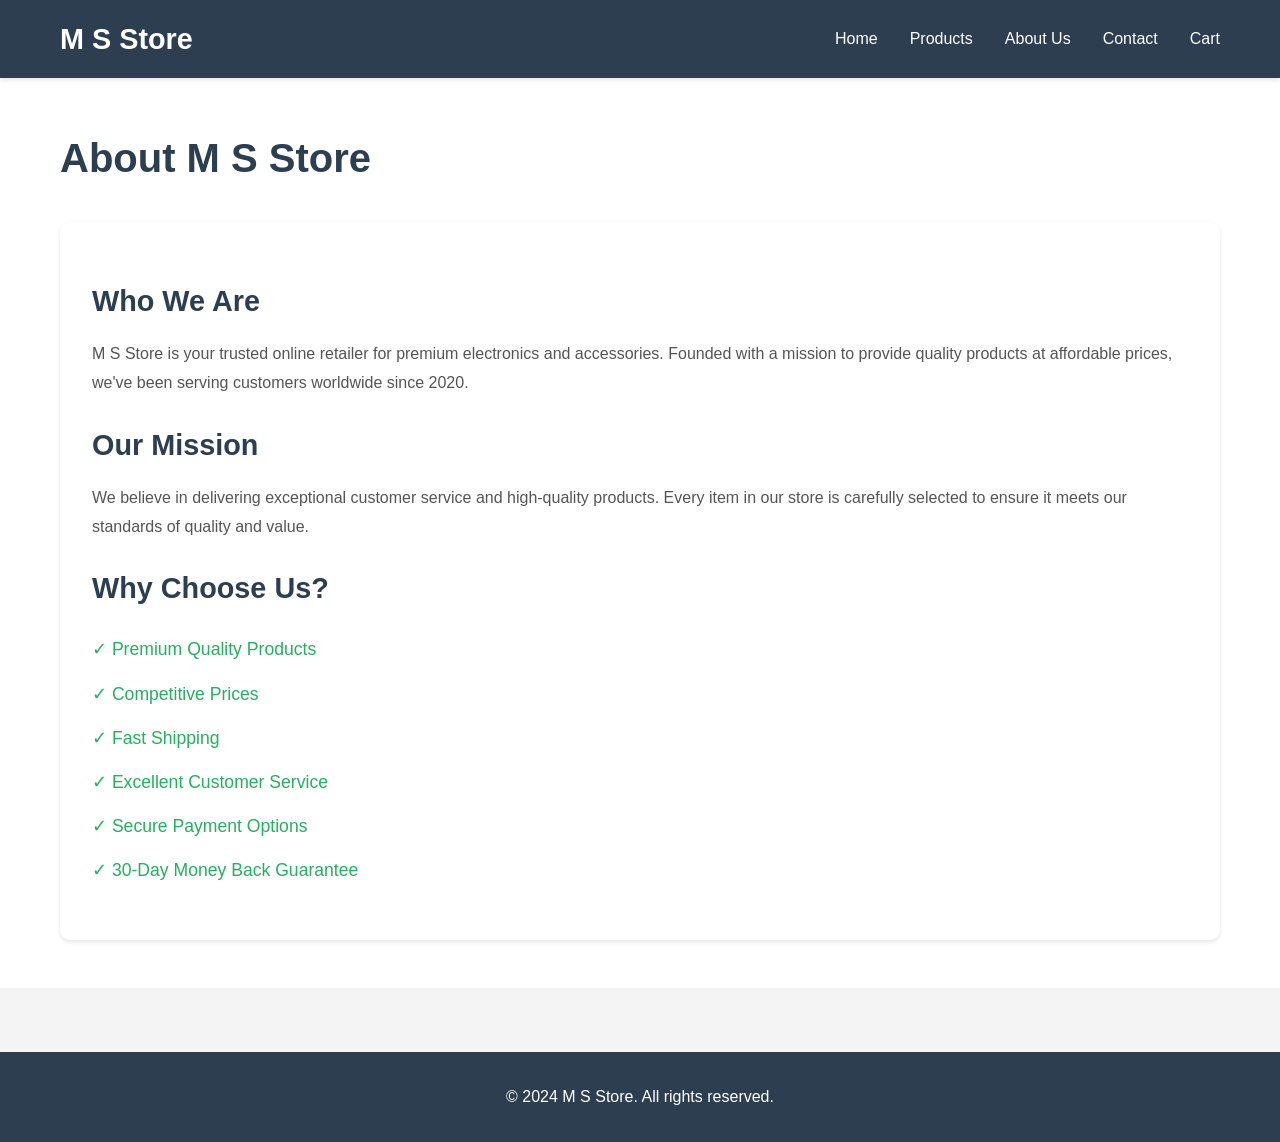
<file: about.html>
<!DOCTYPE html>
<html lang="en">
<head>
    <meta charset="UTF-8">
    <meta name="viewport" content="width=device-width, initial-scale=1.0">
    <title>About Us - M S Store</title>
    <link rel="stylesheet" href="styles.css">
</head>
<body>
    <!-- Navigation Bar -->
    <nav class="navbar">
        <div class="container">
            <div class="logo">M S Store</div>
            <ul class="nav-links">
                <li><a href="index.html">Home</a></li>
                <li><a href="products.html">Products</a></li>
                <li><a href="about.html">About Us</a></li>
                <li><a href="contact.html">Contact</a></li>
                <li><a href="cart.html">Cart</a></li>
            </ul>
        </div>
    </nav>

    <!-- About Section -->
    <section class="about-section">
        <div class="container">
            <h1>About M S Store</h1>
            <div class="about-content">
                <div class="about-text">
                    <h2>Who We Are</h2>
                    <p>M S Store is your trusted online retailer for premium electronics and accessories. Founded with a mission to provide quality products at affordable prices, we've been serving customers worldwide since 2020.</p>
                    
                    <h2>Our Mission</h2>
                    <p>We believe in delivering exceptional customer service and high-quality products. Every item in our store is carefully selected to ensure it meets our standards of quality and value.</p>
                    
                    <h2>Why Choose Us?</h2>
                    <ul class="benefits-list">
                        <li>✓ Premium Quality Products</li>
                        <li>✓ Competitive Prices</li>
                        <li>✓ Fast Shipping</li>
                        <li>✓ Excellent Customer Service</li>
                        <li>✓ Secure Payment Options</li>
                        <li>✓ 30-Day Money Back Guarantee</li>
                    </ul>
                </div>
            </div>
        </div>
    </section>

    <!-- Footer -->
    <footer class="footer">
        <div class="container">
            <p>&copy; 2024 M S Store. All rights reserved.</p>
        </div>
    </footer>

    <script src="script.js"></script>
</body>
</html>
</file>
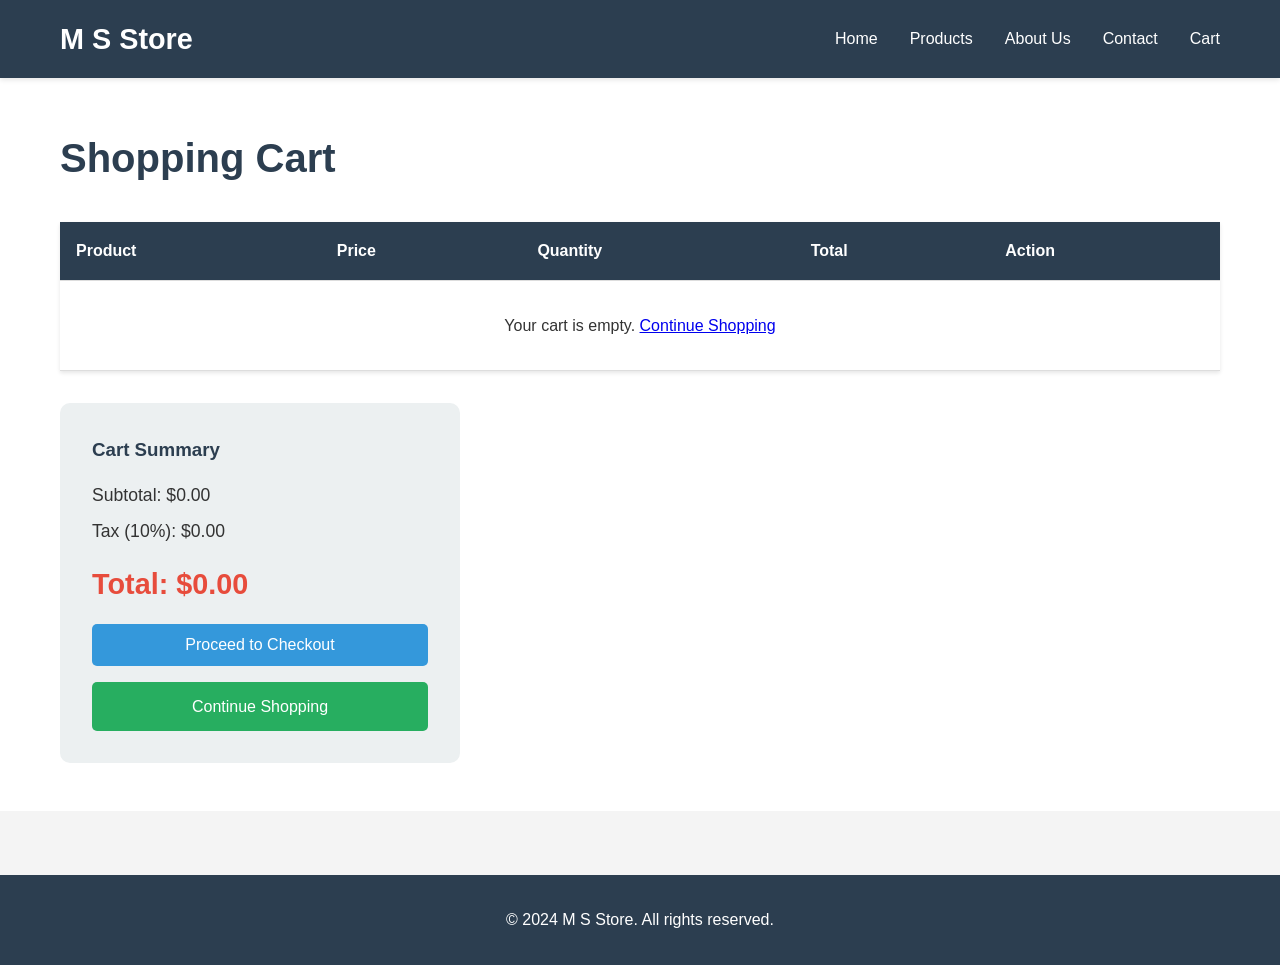
<file: cart.html>
<!DOCTYPE html>
<html lang="en">
<head>
    <meta charset="UTF-8">
    <meta name="viewport" content="width=device-width, initial-scale=1.0">
    <title>Shopping Cart - M S Store</title>
    <link rel="stylesheet" href="styles.css">
</head>
<body>
    <!-- Navigation Bar -->
    <nav class="navbar">
        <div class="container">
            <div class="logo">M S Store</div>
            <ul class="nav-links">
                <li><a href="index.html">Home</a></li>
                <li><a href="products.html">Products</a></li>
                <li><a href="about.html">About Us</a></li>
                <li><a href="contact.html">Contact</a></li>
                <li><a href="cart.html">Cart</a></li>
            </ul>
        </div>
    </nav>

    <!-- Cart Section -->
    <section class="cart-section">
        <div class="container">
            <h1>Shopping Cart</h1>
            <table class="cart-table">
                <thead>
                    <tr>
                        <th>Product</th>
                        <th>Price</th>
                        <th>Quantity</th>
                        <th>Total</th>
                        <th>Action</th>
                    </tr>
                </thead>
                <tbody id="cart-items">
                    <!-- Cart items will appear here -->
                </tbody>
            </table>
            <div class="cart-summary">
                <h3>Cart Summary</h3>
                <p>Subtotal: $<span id="subtotal">0.00</span></p>
                <p>Tax (10%): $<span id="tax">0.00</span></p>
                <h2>Total: $<span id="total">0.00</span></h2>
                <button class="btn btn-primary" onclick="checkout()">Proceed to Checkout</button>
                <a href="products.html" class="btn btn-secondary">Continue Shopping</a>
            </div>
        </div>
    </section>

    <!-- Footer -->
    <footer class="footer">
        <div class="container">
            <p>&copy; 2024 M S Store. All rights reserved.</p>
        </div>
    </footer>

    <script src="script.js"></script>
    <script>
        // Load and display cart
        displayCart();
    </script>
</body>
</html>
</file>
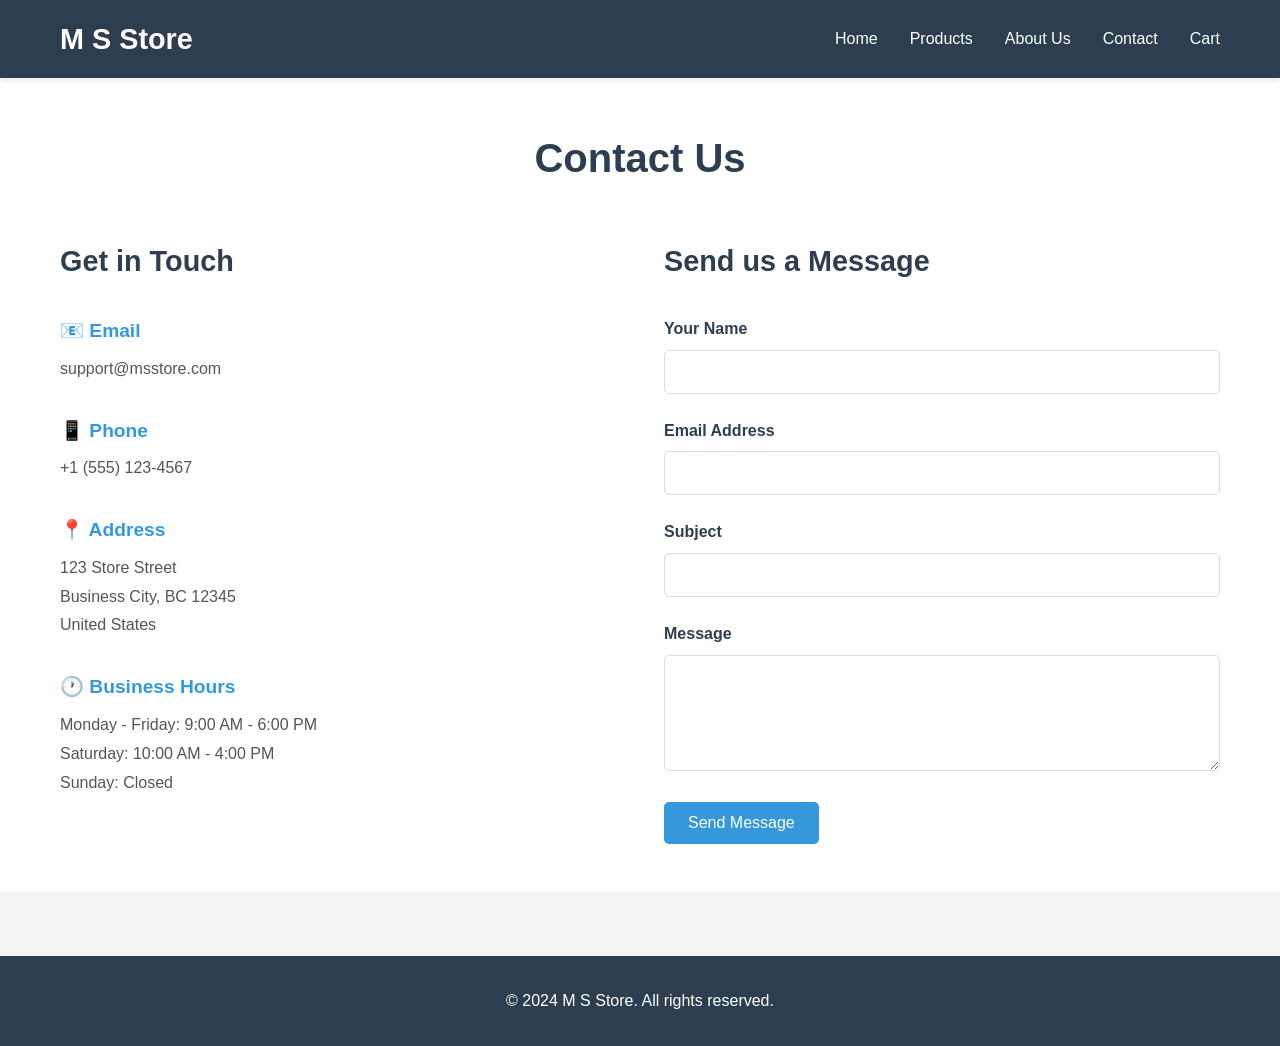
<file: contact.html>
<!DOCTYPE html>
<html lang="en">
<head>
    <meta charset="UTF-8">
    <meta name="viewport" content="width=device-width, initial-scale=1.0">
    <title>Contact Us - M S Store</title>
    <link rel="stylesheet" href="styles.css">
</head>
<body>
    <!-- Navigation Bar -->
    <nav class="navbar">
        <div class="container">
            <div class="logo">M S Store</div>
            <ul class="nav-links">
                <li><a href="index.html">Home</a></li>
                <li><a href="products.html">Products</a></li>
                <li><a href="about.html">About Us</a></li>
                <li><a href="contact.html">Contact</a></li>
                <li><a href="cart.html">Cart</a></li>
            </ul>
        </div>
    </nav>

    <!-- Contact Section -->
    <section class="contact-section">
        <div class="container">
            <h1>Contact Us</h1>
            <div class="contact-content">
                <div class="contact-info">
                    <h2>Get in Touch</h2>
                    <div class="info-item">
                        <h3>📧 Email</h3>
                        <p>support@msstore.com</p>
                    </div>
                    <div class="info-item">
                        <h3>📱 Phone</h3>
                        <p>+1 (555) 123-4567</p>
                    </div>
                    <div class="info-item">
                        <h3>📍 Address</h3>
                        <p>123 Store Street<br>Business City, BC 12345<br>United States</p>
                    </div>
                    <div class="info-item">
                        <h3>🕐 Business Hours</h3>
                        <p>Monday - Friday: 9:00 AM - 6:00 PM<br>Saturday: 10:00 AM - 4:00 PM<br>Sunday: Closed</p>
                    </div>
                </div>

                <div class="contact-form">
                    <h2>Send us a Message</h2>
                    <form onsubmit="submitForm(event)">
                        <div class="form-group">
                            <label for="name">Your Name</label>
                            <input type="text" id="name" name="name" required>
                        </div>
                        <div class="form-group">
                            <label for="email">Email Address</label>
                            <input type="email" id="email" name="email" required>
                        </div>
                        <div class="form-group">
                            <label for="subject">Subject</label>
                            <input type="text" id="subject" name="subject" required>
                        </div>
                        <div class="form-group">
                            <label for="message">Message</label>
                            <textarea id="message" name="message" rows="5" required></textarea>
                        </div>
                        <button type="submit" class="btn btn-primary">Send Message</button>
                    </form>
                </div>
            </div>
        </div>
    </section>

    <!-- Footer -->
    <footer class="footer">
        <div class="container">
            <p>&copy; 2024 M S Store. All rights reserved.</p>
        </div>
    </footer>

    <script src="script.js"></script>
</body>
</html>
</file>
<file: styles.css>
* {
    margin: 0;
    padding: 0;
    box-sizing: border-box;
}

body {
    font-family: 'Segoe UI', Tahoma, Geneva, Verdana, sans-serif;
    line-height: 1.6;
    color: #333;
    background-color: #f4f4f4;
}

.container {
    max-width: 1200px;
    margin: 0 auto;
    padding: 0 20px;
}

/* Navigation Bar */
.navbar {
    background-color: #2c3e50;
    padding: 1rem 0;
    position: sticky;
    top: 0;
    z-index: 1000;
    box-shadow: 0 2px 5px rgba(0,0,0,0.1);
}

.navbar .container {
    display: flex;
    justify-content: space-between;
    align-items: center;
}

.logo {
    font-size: 1.8rem;
    font-weight: bold;
    color: #fff;
    text-decoration: none;
}

.nav-links {
    display: flex;
    list-style: none;
    gap: 2rem;
}

.nav-links a {
    color: #fff;
    text-decoration: none;
    transition: color 0.3s;
}

.nav-links a:hover {
    color: #3498db;
}

/* Buttons */
.btn {
    padding: 0.75rem 1.5rem;
    border: none;
    border-radius: 5px;
    cursor: pointer;
    font-size: 1rem;
    transition: all 0.3s;
    text-decoration: none;
    display: inline-block;
}

.btn-primary {
    background-color: #3498db;
    color: white;
}

.btn-primary:hover {
    background-color: #2980b9;
    transform: translateY(-2px);
}

.btn-secondary {
    background-color: #27ae60;
    color: white;
}

.btn-secondary:hover {
    background-color: #229954;
}

/* Hero Section */
.hero {
    background: linear-gradient(135deg, #667eea 0%, #764ba2 100%);
    color: white;
    padding: 8rem 2rem;
    text-align: center;
}

.hero-content h1 {
    font-size: 3rem;
    margin-bottom: 1rem;
}

.hero-content p {
    font-size: 1.5rem;
    margin-bottom: 2rem;
}

/* Featured Products */
.featured-products {
    padding: 4rem 0;
    background-color: white;
}

.featured-products h2 {
    text-align: center;
    font-size: 2.5rem;
    margin-bottom: 3rem;
    color: #2c3e50;
}

.products-grid {
    display: grid;
    grid-template-columns: repeat(auto-fit, minmax(250px, 1fr));
    gap: 2rem;
}

.product-card {
    background: white;
    border-radius: 10px;
    overflow: hidden;
    box-shadow: 0 4px 6px rgba(0,0,0,0.1);
    transition: transform 0.3s, box-shadow 0.3s;
    text-align: center;
    padding: 1.5rem;
}

.product-card:hover {
    transform: translateY(-10px);
    box-shadow: 0 8px 12px rgba(0,0,0,0.2);
}

.product-card img {
    width: 100%;
    height: 200px;
    object-fit: cover;
    border-radius: 5px;
    margin-bottom: 1rem;
}

.product-card h3 {
    font-size: 1.3rem;
    margin-bottom: 0.5rem;
    color: #2c3e50;
}

.product-card .price {
    font-size: 1.8rem;
    color: #e74c3c;
    font-weight: bold;
    margin-bottom: 1rem;
}

.product-card .description {
    color: #666;
    margin-bottom: 1rem;
    font-size: 0.9rem;
}

/* Products Section */
.products-section {
    padding: 3rem 0;
    background-color: white;
}

.products-section h1 {
    text-align: center;
    font-size: 2.5rem;
    margin-bottom: 3rem;
    color: #2c3e50;
}

/* Cart Section */
.cart-section {
    padding: 3rem 0;
    background-color: white;
    min-height: 70vh;
}

.cart-section h1 {
    font-size: 2.5rem;
    margin-bottom: 2rem;
    color: #2c3e50;
}

.cart-table {
    width: 100%;
    border-collapse: collapse;
    margin-bottom: 2rem;
    background: white;
    box-shadow: 0 2px 4px rgba(0,0,0,0.1);
}

.cart-table thead {
    background-color: #2c3e50;
    color: white;
}

.cart-table th,
.cart-table td {
    padding: 1rem;
    text-align: left;
    border-bottom: 1px solid #ddd;
}

.cart-table tbody tr:hover {
    background-color: #f9f9f9;
}

.cart-summary {
    background: #ecf0f1;
    padding: 2rem;
    border-radius: 10px;
    max-width: 400px;
}

.cart-summary h3 {
    margin-bottom: 1rem;
    color: #2c3e50;
}

.cart-summary p {
    font-size: 1.1rem;
    margin-bottom: 0.5rem;
}

.cart-summary h2 {
    color: #e74c3c;
    font-size: 1.8rem;
    margin: 1rem 0;
}

.cart-summary .btn {
    display: block;
    width: 100%;
    text-align: center;
    margin-top: 1rem;
}

/* About Section */
.about-section {
    padding: 3rem 0;
    background-color: white;
    min-height: 70vh;
}

.about-section h1 {
    font-size: 2.5rem;
    margin-bottom: 2rem;
    color: #2c3e50;
}

.about-content {
    background: white;
    padding: 2rem;
    border-radius: 10px;
    box-shadow: 0 2px 4px rgba(0,0,0,0.1);
}

.about-text h2 {
    font-size: 1.8rem;
    color: #2c3e50;
    margin-top: 1.5rem;
    margin-bottom: 1rem;
}

.about-text p {
    line-height: 1.8;
    color: #555;
    margin-bottom: 1rem;
}

.benefits-list {
    list-style: none;
    margin: 1rem 0;
}

.benefits-list li {
    padding: 0.5rem 0;
    font-size: 1.1rem;
    color: #27ae60;
}

/* Contact Section */
.contact-section {
    padding: 3rem 0;
    background-color: white;
    min-height: 70vh;
}

.contact-section h1 {
    font-size: 2.5rem;
    text-align: center;
    margin-bottom: 3rem;
    color: #2c3e50;
}

.contact-content {
    display: grid;
    grid-template-columns: 1fr 1fr;
    gap: 3rem;
}

.contact-info h2 {
    font-size: 1.8rem;
    margin-bottom: 2rem;
    color: #2c3e50;
}

.info-item {
    margin-bottom: 2rem;
}

.info-item h3 {
    font-size: 1.2rem;
    color: #3498db;
    margin-bottom: 0.5rem;
}

.info-item p {
    color: #555;
    line-height: 1.8;
}

/* Contact Form */
.contact-form h2 {
    font-size: 1.8rem;
    margin-bottom: 2rem;
    color: #2c3e50;
}

.form-group {
    margin-bottom: 1.5rem;
}

.form-group label {
    display: block;
    margin-bottom: 0.5rem;
    font-weight: bold;
    color: #2c3e50;
}

.form-group input,
.form-group textarea {
    width: 100%;
    padding: 0.75rem;
    border: 1px solid #ddd;
    border-radius: 5px;
    font-size: 1rem;
    font-family: inherit;
}

.form-group input:focus,
.form-group textarea:focus {
    outline: none;
    border-color: #3498db;
    box-shadow: 0 0 5px rgba(52, 152, 219, 0.5);
}

/* Footer */
.footer {
    background-color: #2c3e50;
    color: white;
    padding: 2rem 0;
    text-align: center;
    margin-top: 4rem;
}

.footer-links {
    list-style: none;
    display: flex;
    justify-content: center;
    gap: 2rem;
    margin-top: 1rem;
}

.footer-links a {
    color: #3498db;
    text-decoration: none;
    transition: color 0.3s;
}

.footer-links a:hover {
    color: #2980b9;
}

/* Responsive Design */
@media (max-width: 768px) {
    .hero-content h1 {
        font-size: 2rem;
    }

    .products-grid {
        grid-template-columns: repeat(auto-fit, minmax(150px, 1fr));
    }

    .nav-links {
        gap: 1rem;
        font-size: 0.9rem;
    }

    .contact-content {
        grid-template-columns: 1fr;
    }

    .footer-links {
        flex-direction: column;
        gap: 1rem;
    }
}
</file>
